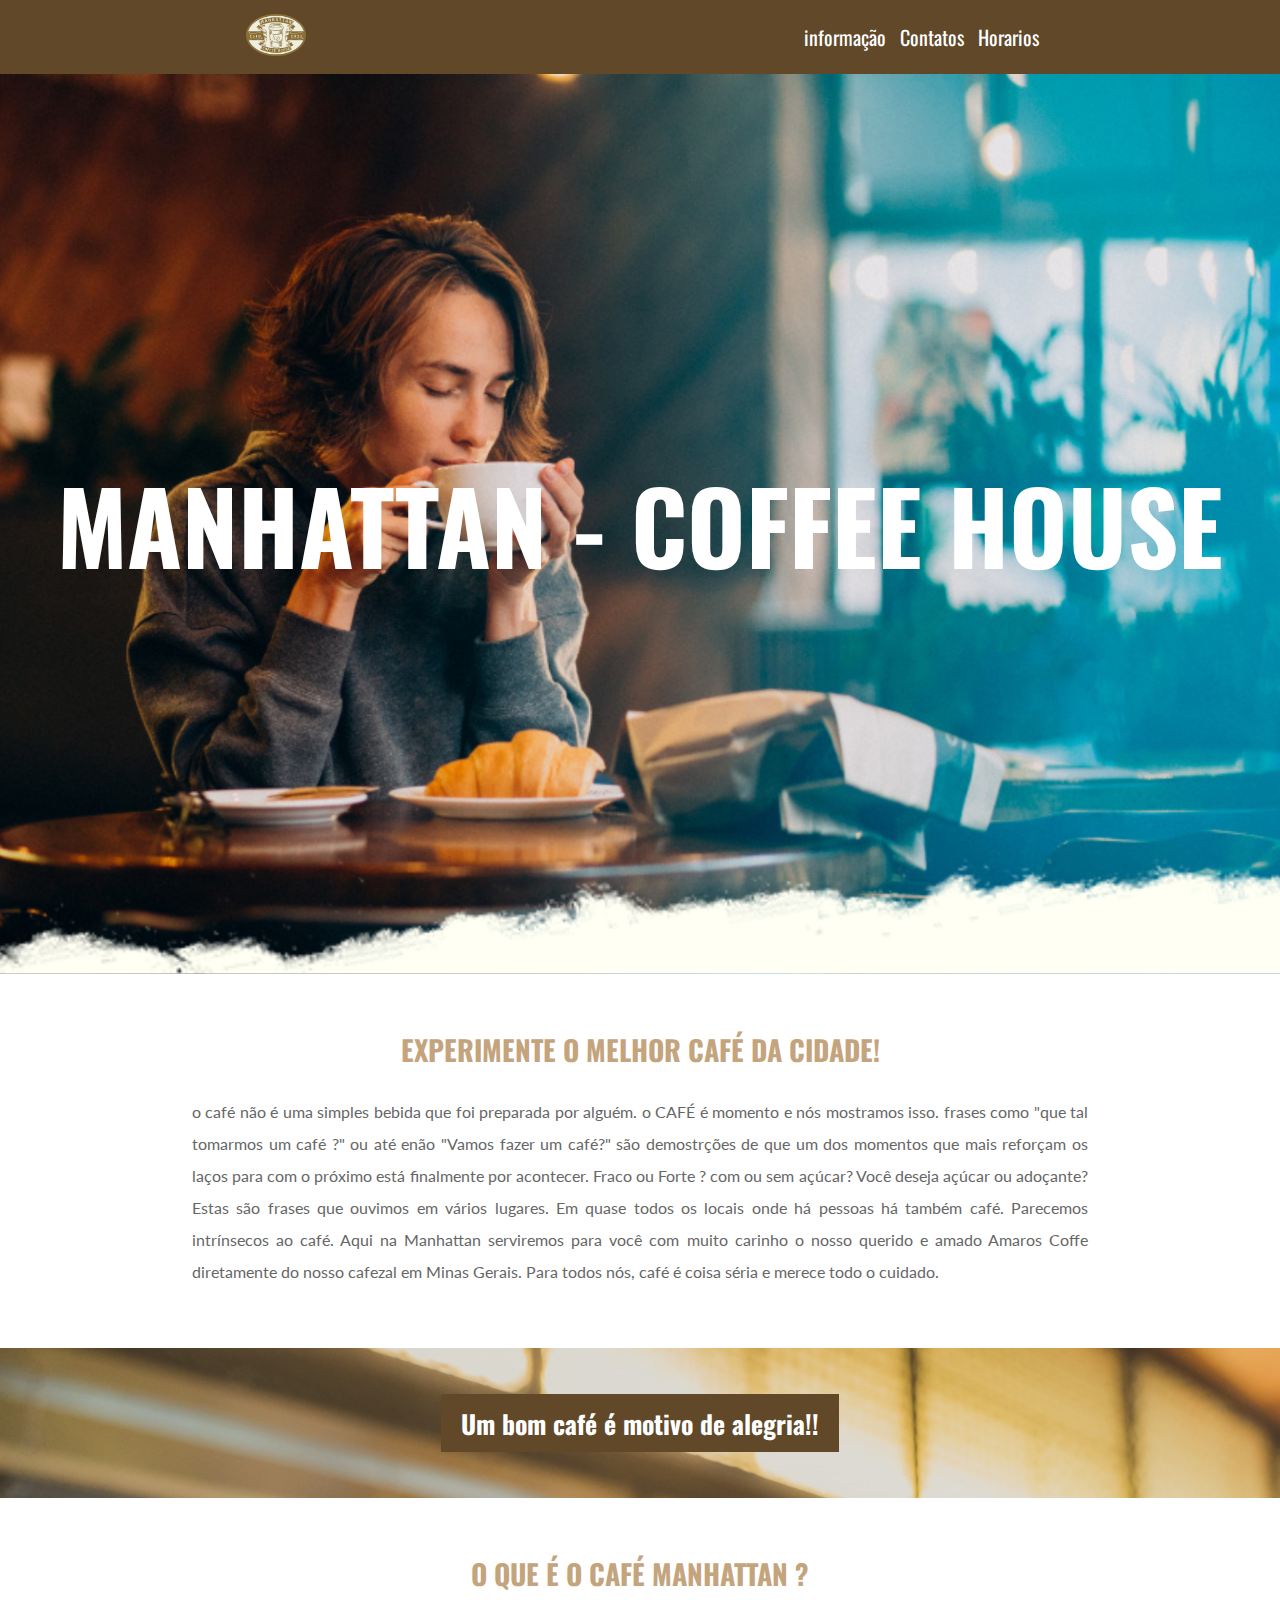
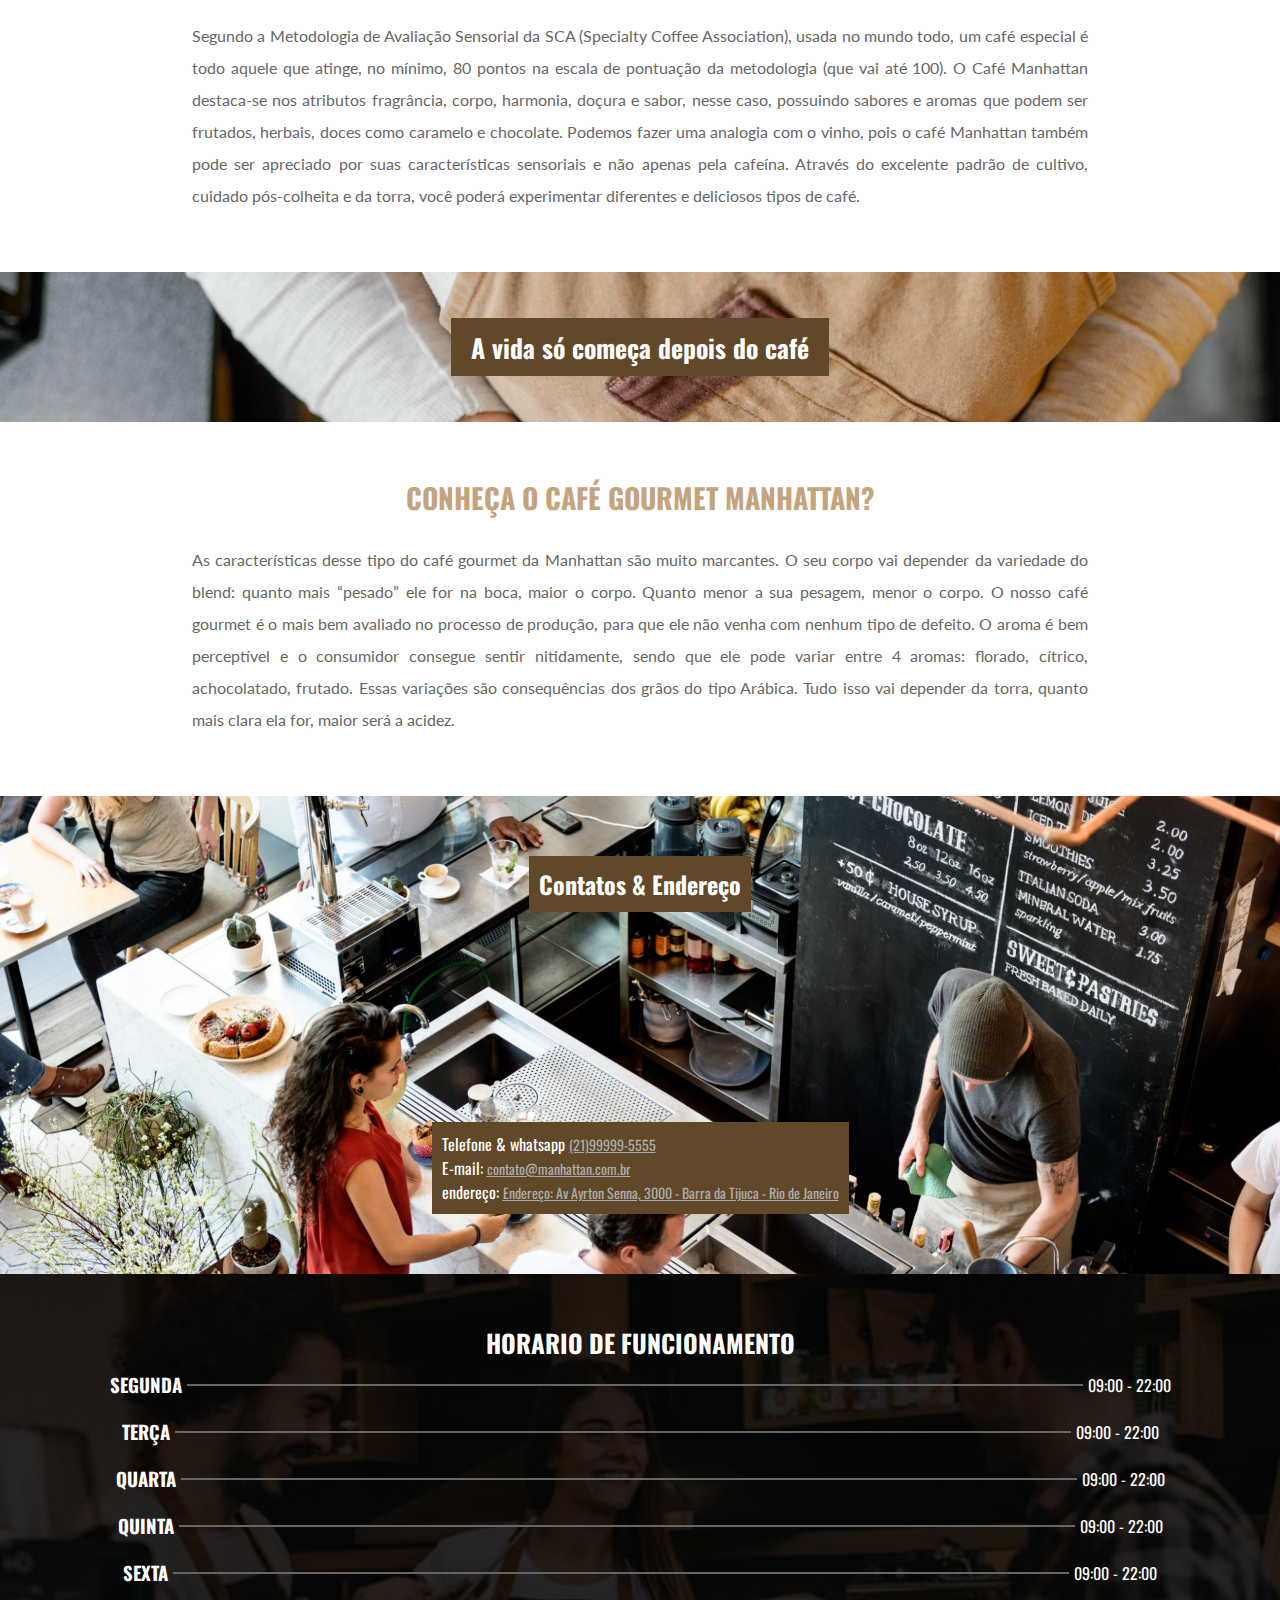
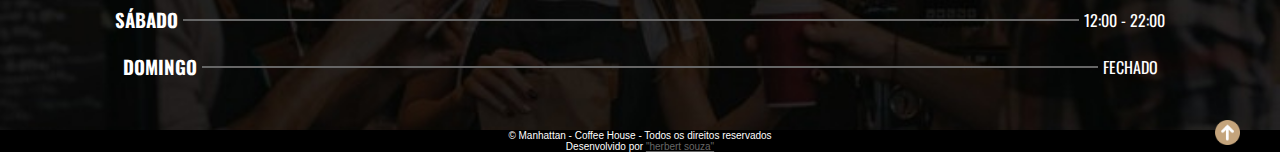
<file: index.html>
<!DOCTYPE html>
<html lang="pt-br">

<head>
    <meta charset="UTF-8">
    <meta http-equiv="X-UA-Compatible" content="IE=edge">
    <meta name="robots" content="noindex follow">
    <meta author="herbert souza">
    <meta author="herbert-dev">
    <meta name="description" content="venha conhecer nossa cafeteria. temos varias especialidades com o café moido
     na hora e o cheiro uuuhh uma delicia">
    <meta name="viewport" content="width=device-width, initial-scale=1.0">
    <title>Manhattan - Coffee House</title>
    <link rel="shortcut icon" href="favicon.ico" type="image/x-icon">
    <link rel="stylesheet" href="css/style.css">
    <link rel="preconnect" href="https://fonts.googleapis.com">
    <link rel="preconnect" href="https://fonts.gstatic.com" crossorigin>
    <link href="https://fonts.googleapis.com/css2?family=Fraunces:opsz@9..144&family=Lato&family=Oswald&display=swap"
        rel="stylesheet">
</head>

<body>
    <section id="topo">
        <div class="secao_topo">

            <div class="container_logo">
                <div class="logo">
                    <a href="index.html">
                        <img src="logo.png" title="logo" alt="">
                    </a>
                </div>

                <div class="card_btn btn_off">
                    <button id="btn"><img id="img" src="icon-hamburger.svg" alt=""></button>
                </div>
            </div>


            <div id="menu_nave" class="hidden">
                <nav class="naveget">
                    <a href="#informaçao">informação</a>
                    <a href="#contato">Contatos</a>
                    <a href="#horario">Horarios</a>
                </nav>
            </div>
        </div>




        </div>
    </section>
    <section id="parallax-1">
        <div class="conteiner-paralla">
            <h1>MANHATTAN - COFFEE HOUSE</h1>
        </div>
    </section>
    <section id="informaçao">
        <div class="container-texto">
            <h2>EXPERIMENTE O MELHOR CAFÉ DA CIDADE!</h2>
            <p>o café não é uma simples bebida que foi preparada por alguém. o CAFÉ
                é momento e nós mostramos isso. frases como "que tal tomarmos um café ?"
                ou até enão "Vamos fazer um café?" são demostrções de que um dos momentos que mais
                reforçam os laços para com o próximo está finalmente por acontecer. Fraco ou Forte ?
                com ou sem açúcar? Você deseja açúcar ou adoçante? Estas são frases que ouvimos em vários lugares. Em
                quase todos
                os locais onde há pessoas há também café. Parecemos intrínsecos ao café.
                Aqui na Manhattan serviremos para você com muito carinho o nosso querido
                e amado Amaros Coffe diretamente do nosso cafezal em Minas Gerais. Para
                todos nós, café é coisa séria e merece todo o cuidado.
            </p>
        </div>
    </section>
    <section>
        <div class="conteiner-parallax m parallax-2">
            <div class="card">
                <h3>Um bom café é motivo de alegria!!</h3>
            </div>
        </div>
    </section>
    <section id="sobre">
        <div class="container-texto">
            <h2>O QUE É O CAFÉ MANHATTAN ?</h2>
            <p>Segundo a Metodologia de Avaliação Sensorial da SCA (Specialty Coffee
                Association), usada no mundo todo, um café especial é todo aquele que
                atinge, no mínimo, 80 pontos na escala de pontuação da metodologia (que
                vai até 100). O Café Manhattan destaca-se nos atributos fragrância,
                corpo, harmonia, doçura e sabor, nesse caso, possuindo sabores e aromas
                que podem ser frutados, herbais, doces como caramelo e chocolate.
                Podemos fazer uma analogia com o vinho, pois o café Manhattan também
                pode ser apreciado por suas características sensoriais e não apenas pela
                cafeína. Através do excelente padrão de cultivo, cuidado pós-colheita e
                da torra, você poderá experimentar diferentes e deliciosos tipos de
                café.
            </p>
        </div>
    </section>
    <section>
        <div class="conteiner-parallax m parallax-3">
            <div class="card">
                <h3>A vida só começa depois do café</h3>
            </div>
        </div>
    </section>
    <section>
        <div class="container-texto">
            <h2>CONHEÇA O CAFÉ GOURMET MANHATTAN?</h2>
            <p>As características desse tipo do café gourmet da Manhattan são muito
                marcantes. O seu corpo vai depender da variedade do blend: quanto mais
                “pesado” ele for na boca, maior o corpo. Quanto menor a sua pesagem,
                menor o corpo. O nosso café gourmet é o mais bem avaliado no processo de
                produção, para que ele não venha com nenhum tipo de defeito. O aroma é
                bem perceptível e o consumidor consegue sentir nitidamente, sendo que
                ele pode variar entre 4 aromas: florado, cítrico, achocolatado, frutado.
                Essas variações são consequências dos grãos do tipo Arábica. Tudo isso
                vai depender da torra, quanto mais clara ela for, maior será a acidez.
            </p>
        </div>
    </section>
    <section id="contato">
        <div class="container_contato">
            <h2>Contatos & Endereço</h2>

            <iframe
                src="https://www.google.com/maps/embed?pb=!1m16!1m12!1m3!1d1836.5598682107363!2d-43.36420034198864!3d-22.982624076937583!2m3!1f0!2f0!3f0!3m2!1i1024!2i768!4f13.1!2m1!1sDepl%C3%A1%20Via%20Parque%20em%20Barra%20da%20Tijuca!5e0!3m2!1spt-BR!2sbr!4v1678917150586!5m2!1spt-BR!2sbr"
                width="90%" style="border:0;" allowfullscreen="" loading="lazy"
                referrerpolicy="no-referrer-when-downgrade"></iframe>
            <div class="box_contato">
                <p>Telefone & whatsapp <a href="tel:(21)99999-5555">(21)99999-5555</a></p>
                <p>E-mail: <a href="mailto:contato@manhattan.com.br">contato@manhattan.com.br</a></p>
                <p>endereço: <a href="Av ayrton senna, 3000 - Barra da Tijuca - Rio de Janeiro">Endereço: Av Ayrton
                        Senna, 3000 - Barra da Tijuca - Rio de Janeiro</a></p>
            </div>
        </div>
    </section>
    <section id="horario">
        <div class="container_horario">
            <h2>HORARIO DE FUNCIONAMENTO</h2>
            <ul class="lista">
                <li>
                    <h3>SEGUNDA</h3>
                    <div></div>
                    <p>09:00 - 22:00</p>
                </li>
                <li>
                    <h3>TERÇA</h3>
                    <div></div>
                    <p>09:00 - 22:00</p>
                </li>
                <li>
                    <h3>QUARTA</h3>
                    <div></div>
                    <p>09:00 - 22:00</p>
                </li>
                <li>
                    <h3>QUINTA</h3>
                    <div></div>
                    <p>09:00 - 22:00</p>
                </li>
                <li>
                    <h3>SEXTA</h3>
                    <div></div>
                    <p>09:00 - 22:00</p>
                </li>
                <li>
                    <h3>SÁBADO</h3>
                    <div></div>
                    <p>12:00 - 22:00</p>
                </li>
                <li>
                    <h3>DOMINGO</h3>
                    <div></div>
                    <span>FECHADO</span>

                </li>
            </ul>
        </div>
    </section>
   
    <footer>
    <div class="scroll">
        <a href="#topo"><img src="seta-para-cima.png" title="voltar pro topo" alt="volta pra cima"></a>
    </div>
        <div class="rodape">
            <p>&copy; Manhattan - Coffee House - Todos os direitos reservados</p>
            <p>Desenvolvido por <a href="https://www.linkedin.com/in/herbert-souza-220268268/"
                    title="nome do desenvolvedor" target="_blank">"herbert souza"</a></p>
        </div>
    </footer>

    <noscript>
        <h1>erro 404</h1>
        <p>ativar o javascript em seu navegador</p>
    </noscript>
    <script src="script/script.js"></script>
</body>

</html>
</file>
<file: css/style.css>
* {
    margin: 0;
    padding: 0;
    box-sizing: border-box;
}

/*mechendo no header do site*/
/*usando media query para dar spasamentos nos elementos do header*/

.secao_topo .logo img {
    width: 70px;
}

.naveget a {
    text-decoration: none;
    color: #fff;
    margin-left: 10px;
    font: normal 20px 'Oswald', sans-serif;
    transition: all .5s linear;
}
.naveget a:hover{
    transition: all .3s linear;
    color: #bdbdbd;
}

/*paralax do banner da pagina*/
#parallax-1 {
    width: 100%;
    height: 100vh;
    background: url("../parallax-imagem1.png") center no-repeat;
    background-size: cover;
}

.conteiner-paralla {
    height: 100%;
    display: flex;
    align-items: center;
    justify-content: center;

    /*tamanho do h1 do Banner*/
    font: 800 50px 'Oswald', sans-serif;
    color: #fff;
}

/*parallax para baixo*/
.container-contato,
.container-horario {
    background-position: center;
    background-attachment: fixed;
    background-size: cover;
    background-repeat: no-repeat;
}

.conteiner-parallax {
    display: flex;
    align-items: center;
    justify-content: center;
}

.conteiner-parallax .card {
    padding: 10px 20px;
    font: 600 22px 'Oswald', sans-serif;
    background: #604829;
    color: #fff;
}

.parallax-1 {
    background-image: url("../parallax-imagem1.png");
}

.parallax-2,
.parallax-3 {
    width: 100%;
    height: 150px;
}

.parallax-2 {
    background-image: url("../parallax-imagem2.jpg");
}

.parallax-3 {
    background-image: url("../parallax-imagem3.jpg");
}

/*modificando o container contato*/

.container_contato {
    width: 100%;
    padding-block: 60px;
    background: url("../parallax-imagem4.png") no-repeat;
    background-size: cover;
}

.container_horario {
    width: 100%;
    padding-block: 40px;
    background: url("../cafeteria.jpg") no-repeat;
    background-size: cover;
    color: #fff;
}

/*container texto para baixo*/
.container-texto {
    color: #666;
    width: 70%;
    margin: 0px auto;
    line-height: 32px;
    text-align: justify;
    padding: 60px 0;
    font-family: 'Lato', sans-serif;
}

.container-texto h2 {
    color: #c4a47c;
    text-align: center;
    font-size: 28px;
    font-family: 'Oswald', sans-serif;
    margin-bottom: 30px;

}

/*estilizando o container contato*/
.container_contato {
    display: flex;
    align-items: center;
    justify-content: center;
    flex-direction: column;
    gap: 30px;

}

.container_contato h2 {
    font: 700 24px 'Oswald', sans-serif;
    color: #fff;
    background: #604829;
    padding: 10px;
}

.box_contato {
    font: normal 16px 'Oswald', sans-serif;
    background: #604829;
    color: #fff;
    padding: 10px;
}

.box_contato a {
    color: #adadad;
    font: normal 14px 'Oswald', sans-serif;

}

/*modificando a area dos horarioas*/
.container_horario {
    display: flex;
    align-items: center;
    justify-content: center;
    flex-flow: column wrap;

    text-align: center;

}

/*mudando font do h2 dentro de container hora*/
.container_horario h2 {
    font: 700 25px 'Oswald', sans-serif;
    padding-top: 10px;
}

/*lista responsiva */

.lista {
    display: flex;
    align-items: center;
    flex-flow: column;
    width: 100%;
    list-style: none;

    /*trocando font de todo o conteier horario*/
    font-family: 'Oswald', sans-serif;
}

.lista li {
    display: flex;
    align-items: center;
    justify-content: center;
    gap: 5px;
    width: 100%;
    padding-block: 10px;
}

.lista li div {
    width: 70%;
    height: 2px;
    background: #666;

}

/*posiçao do botao voltar para o topo*/
.scroll {
    position: absolute;
    top: -10px;
    right: 40px;
}

.scroll a img {
    width: 25px;
}

/*mudando roda pé*/
footer {
    background: black;
    color: #fff;
    position: relative;
}

.rodape {
    text-align: center;
    font: normal 10px "Arial";
}

.rodape a {
    color: #666;
}

.rodape a:visited {
    color: #c4a47c;
}

@media(min-width: 901px) {

    /*mechendo no header do site*/
    .secao_topo {
        display: flex;
        align-items: center;
        justify-content: space-around;
        background: #604829;
    }
    .btn_off{
        display: none;
    }
}

@media(max-width: 900px) {

    .secao_topo {
        background-color: #604829;
    }

    .container_logo {
        display: flex;
        align-items: center;
        justify-content: space-around;
    }

    .card_btn button {
        background: none;
        border: none;
    }

    .card_btn button:active {
        background: rgba(121, 121, 121, 0.233);
        transform: scale(1.22);
    }

    .card_btn button img {
        width: 30px;
    }

    .secao_topo .logo img {
        width: 70px;
    }

    .on {
        display: flex;
        align-items: center;
        justify-content: center;
    }

    .naveget {
        position: absolute;
        top: 80px;
        width: 80%;
        background: black;
        text-align: center;
    }

    .naveget a {
        padding-block: 20px;
        display: block;
    }

    .naveget a:hover {
        background: white;
        color: black;
    }

    /*container texto para baixo*/
    .container-texto {
        color: #666;
        width: 86%;
    }

    .container-texto h2 {
        font-size: 24px
    }

    .conteiner-paralla {
        font-size: 30px;
    }

    .efeito {
        animation: anime .2s linear;
    }

    .hidden {
        display: none;
    }
}

@keyframes anime {

    to {
        transform: rotate(0);
    }

    from {
        transform: rotate(180deg);
    }
}
</file>
